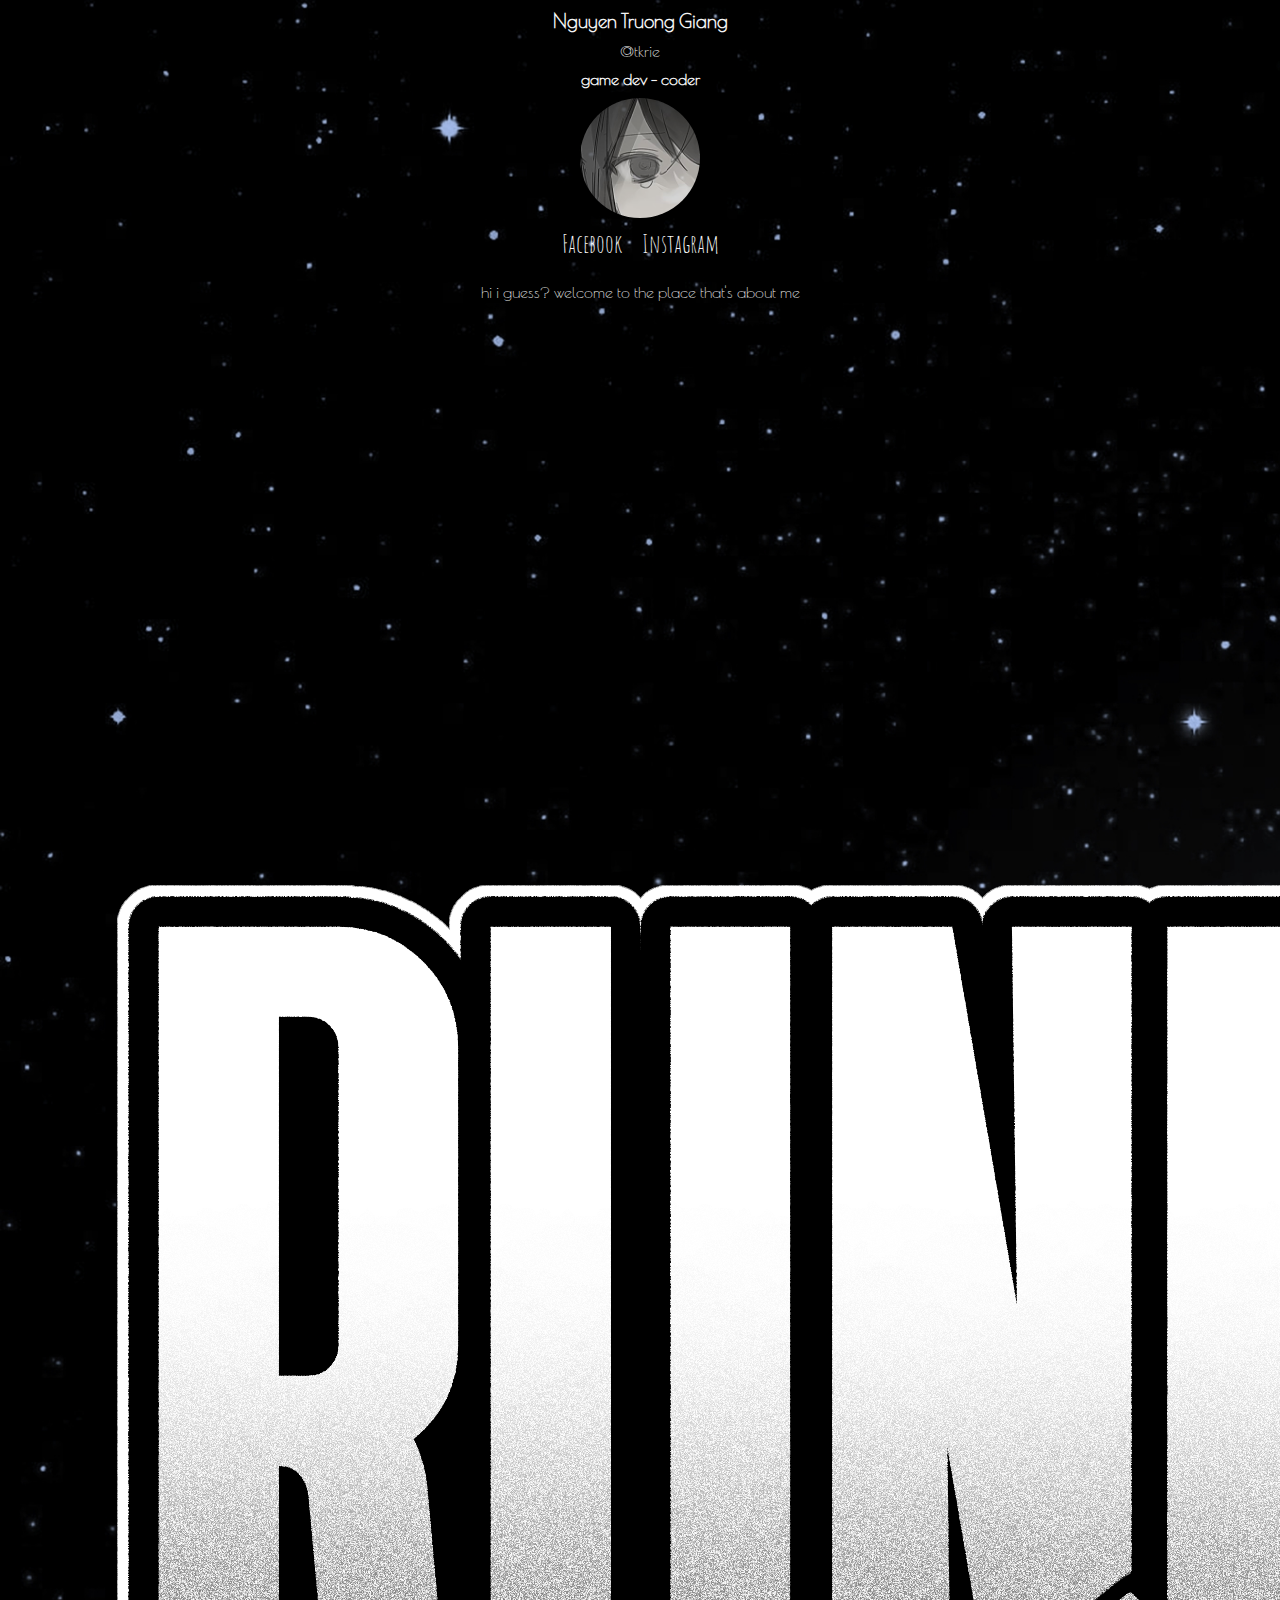
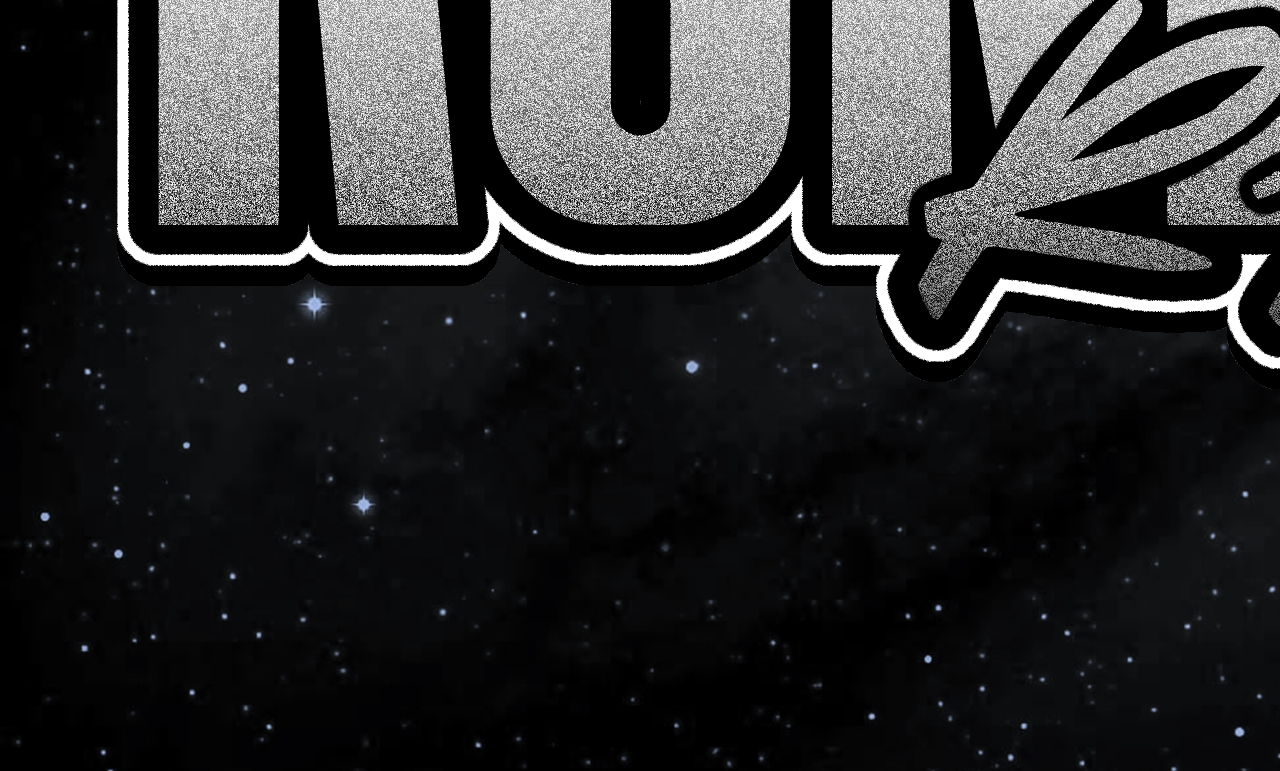
<file: index.html>
<!DOCTYPE html>
<html lang="en">

<head>
    <meta charset="UTF-8">
    <meta http-equiv="X-UA-Compatible" content="IE=edge">
    <meta name="viewport" content="width=device-width, initial-scale=1.0">
    <title>Giang / TKr1e</title>
    <link rel="shortcut icon" type="x-icon" href="icon.png" />
    <link rel="stylesheet" href="styles.css">
    <link rel="preconnect" href="https://fonts.googleapis.com">
    <link rel="preconnect" href="https://fonts.gstatic.com" crossorigin>
    <link href="https://fonts.googleapis.com/css2?family=Poiret+One&display=swap" rel="stylesheet">
    <link href="https://fonts.googleapis.com/css2?family=Amatic+SC&display=swap" rel="stylesheet">
</head>

<body>

    <h3 class="info">Nguyen Truong Giang</h3>
    <p class="info">@tkrie</p>
    <h4 class="info">game dev - coder

    </h4>
    <img class="icon" src="Fk6Sw8QaAAIb1Lj.jfif">
    <a class="lienhe" href="https://www.facebook.com/tgiang2207/" target="_blank">
        Facebook
        <a class="lienhe" href="https://www.instagram.com/tkr1exnrr/" target="_blank">
            Instagram
        </a>
    </a>
    </a>
    <iframe width=" 150" height="150" class="music" scrolling="no" frameborder="no" allow="autoplay"
        src="https://w.soundcloud.com/player/?url=https%3A//api.soundcloud.com/tracks/1148939605&color=%234c0804&auto_play=true&hide_related=true&show_comments=false&show_user=false&show_reposts=false&show_teaser=true&visual=true"></iframe>
    <p class="cm">hi i guess? welcome to the place that's about me</p>
    <img class="logo" src="Khong_Co_Tieu_e102_20221230013413.png">

</body>

</html>
</file>
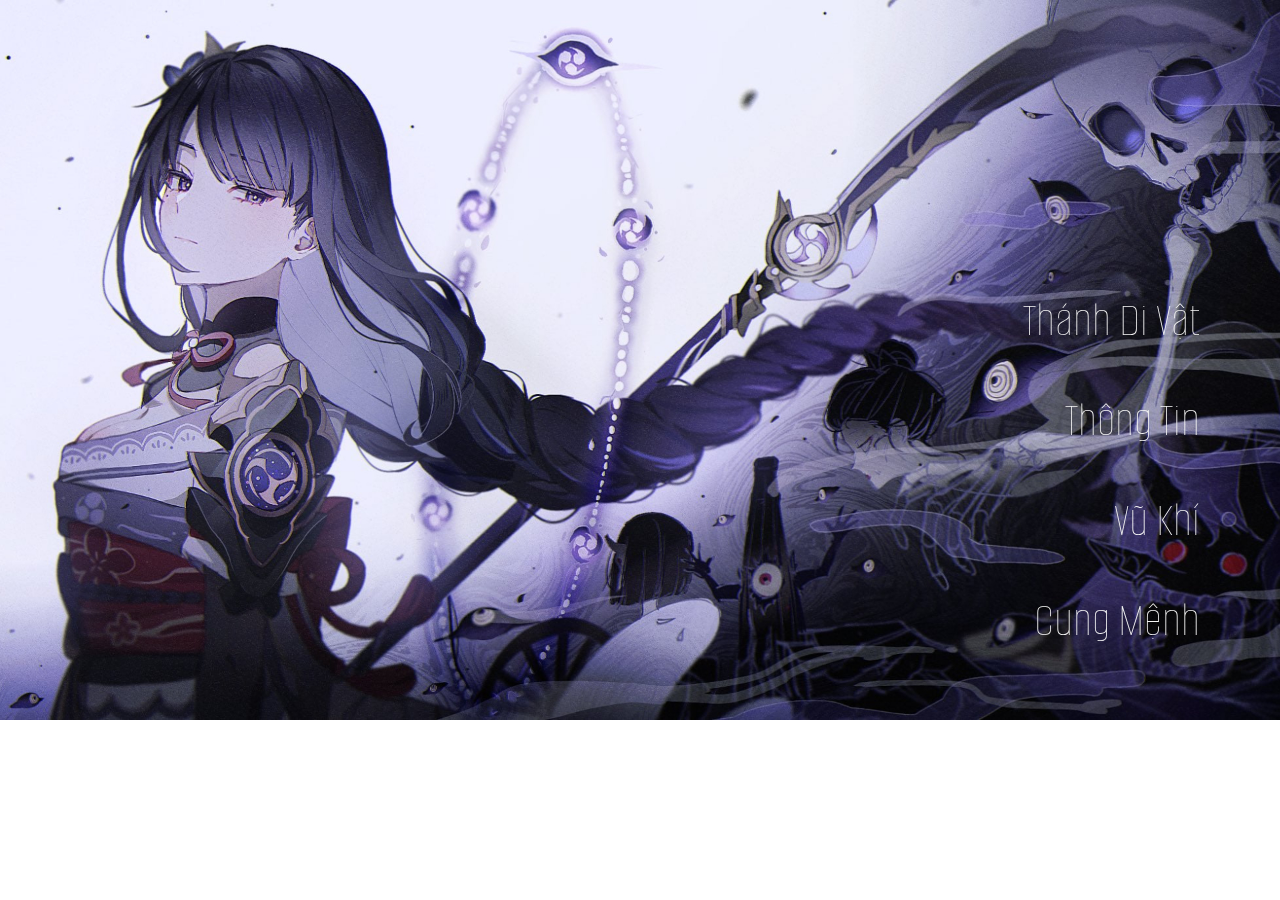
<file: raiden.html>
<!DOCTYPE html>
<html lang="en">
    <head>
        <meta charset="utf-8" />
        <title>Ei / TKrie</title>
        <link rel="stylesheet" href="raiden.css" />
        <link rel="preconnect" href="https://fonts.googleapis.com">
        <link rel="preconnect" href="https://fonts.gstatic.com" crossorigin>
        <link href="https://fonts.googleapis.com/css2?family=Alumni+Sans+Pinstripe&display=swap" rel="stylesheet">
        <head>
            <body>
                    <div id="raiden">
                        <ul id="info">
                            <li><a id="thongtin" href="img/raideninfo.png">Thông Tin</a></li>
                            <li><a id="cungmenh" href="img/raidencungmenh.png">Cung Mệnh</a></li>
                            <li><a id="vukhi" href="img/raidenvukhi.png">Vũ Khí</a></li>
                            <li><a id="tdv" href="img/raidentdv.png">Thánh Di Vật</a></li>
                        </ul>
                        
            </body>
        </head>
</file>
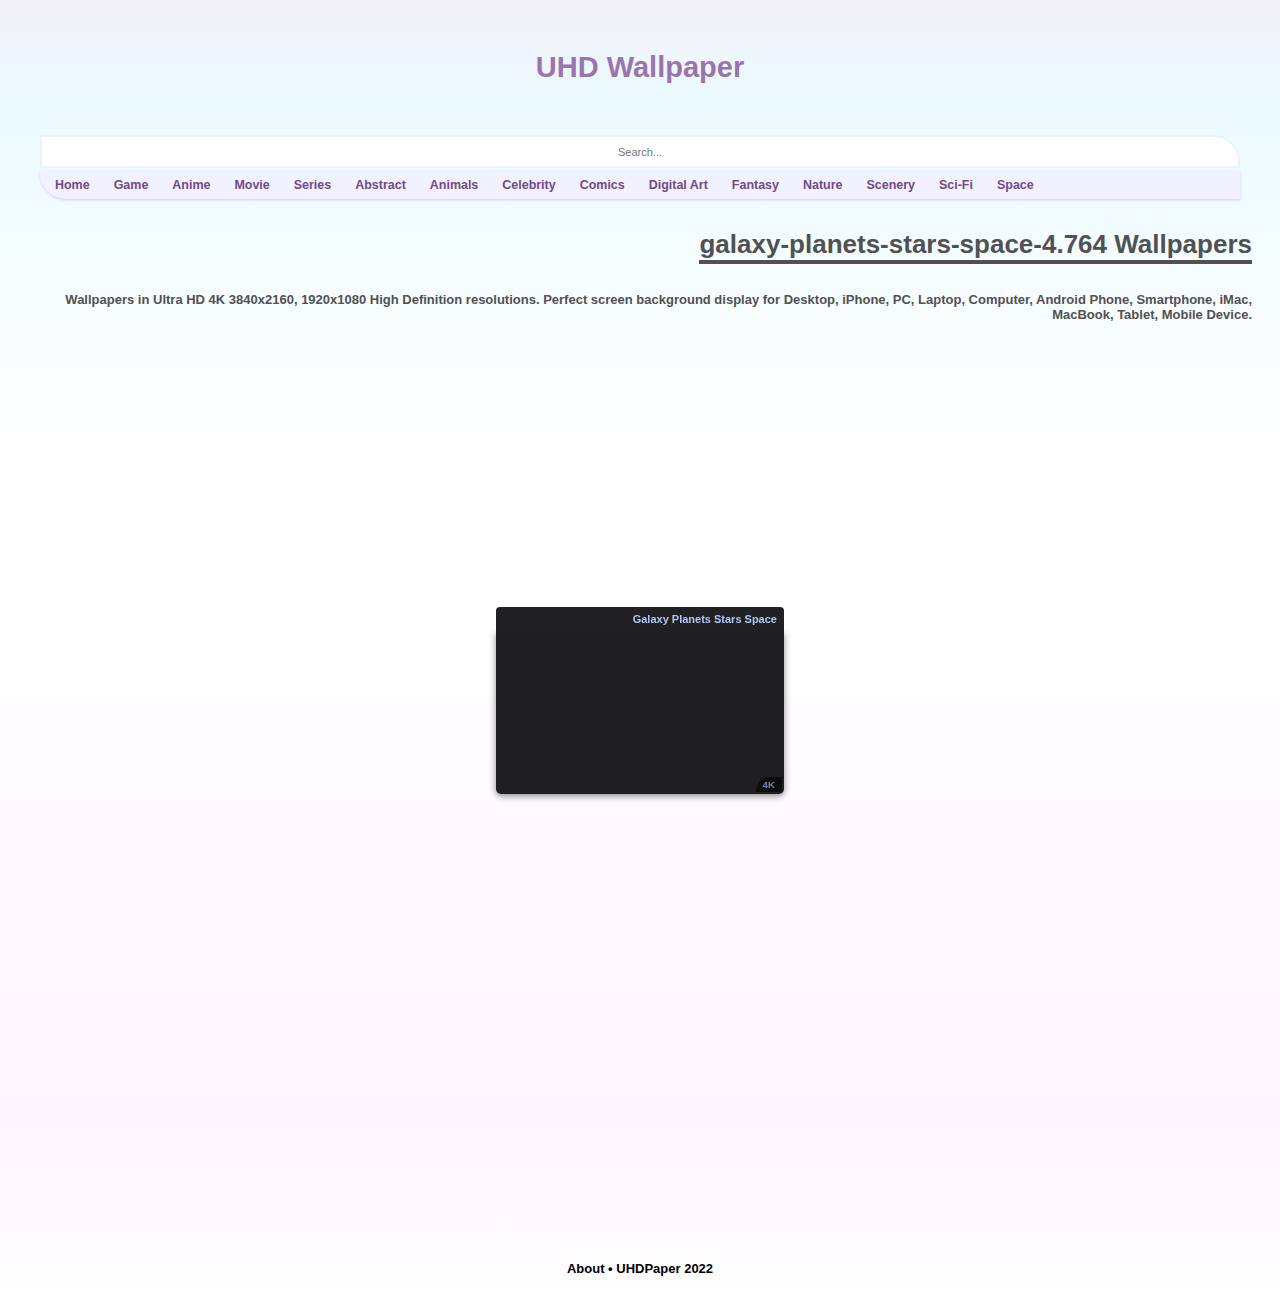
<file: search.htm>
<!DOCTYPE html>
<html lang='en'><head><meta content='width=device-width, initial-scale=1' name='viewport'/>
<title>galaxy-planets-stars-space-4.764 Wallpapers 4K HD</title><link href='https://www.uhdpaper.com/search?q=galaxy-planets-stars-space-4.764' rel='canonical'/><meta content='galaxy-planets-stars-space-4.764 Wallpapers 4K HD for Desktop, iPhone, PC, Laptop, Computer, Android Phone, Smartphone, iMac, MacBook, Tablet, Mobile Device.' name='description'/><meta content='galaxy-planets-stars-space-4.764, 4k, hd, wallpaper' name='keywords'/><meta content='galaxy-planets-stars-space-4.764 wallpapers' property='og:title'/><meta content='galaxy-planets-stars-space-4.764 Wallpapers 4K HD for Desktop, iPhone, PC, Laptop, Computer, Android Phone, Smartphone, iMac, MacBook, Tablet, Mobile Device.' property='og:description'/><meta content='https://www.uhdpaper.com/search?q=galaxy-planets-stars-space-4.764' property='og:url'/><link href='https://www.uhdpaper.com/search?q=galaxy-planets-stars-space-4.764' rel='canonical'/>
<meta content='max-image-preview:large' name='robots'/>
<style id='page-skin-1' type='text/css'><!--
body{font-size:13px;text-align:center;background:#fff;margin:0;padding:0;Font-Family:Trebuchet MS,Arial;position:relative;overflow-y:scroll}img{vertical-align:bottom}
--></style>
<style>.wp_ad_fx{min-height:250px}.ad_bars{background-image:url('//img.uhdpaper.com/asset/2ring.svg?dl');background-repeat:no-repeat;background-position:center}.txc{text-align:center}.txl{text-align:left}.txr{text-align:right}img{vertical-align:bottom;outline:0}a{outline:0}.wp_link{color:#704a88;margin:3px 0 0;background:#f1f1ff;padding:3px 3px;border-bottom-left-radius:26px;box-shadow:0 1px 3px #ccf}.wp_link a{color:#704a88;display:inline-block;font-weight:bold;font-size:96%;padding:4px 12px;text-decoration:none;border-top-right-radius:25px;border-bottom-left-radius:25px}.wp_link a:hover{background:#e7ddff}#wp_top{width:100%}.top_btn{width:1200px;display:inline-block}.main_title{font-size:29px;font-weight:bold;margin:51px 0;display:inline-block}.main_title a{color:#9876ad;text-decoration:none}#input{width:100%;height:33px;font-size:11px;padding:1px 0;outline:0;background:#fff;border-top-right-radius:26px;border:2px solid #e8f3ff;box-sizing:border-box}#searchbox form{width:100%;display:inline-block}#searchbox button{padding:17px;border:0;background:0;outline:0;background-image:url(//img.uhdpaper.com/asset/search.svg?dl);background-repeat:no-repeat;background-position:center;position:absolute;margin-left:-42px;transform:rotate(-9deg)}#searchbox button:hover{cursor:pointer}.menu_label{width:95.9%;display:inline-block;margin-top:50px}.menu_label a{display:inline-block;padding:6px 21px;text-decoration:none;background:#667696;color:white;border-radius:21px;margin-bottom:5px}.menu_label a:hover{background:#465165}#blog-pager a{text-decoration:none;font-weight:bold;margin:4px;display:inline-block;color:#3e3c4a;background:#acc6f7;padding:6px 14px;width:68px;border:1px solid #92acde}#blog-pager a:hover{background:#92acde}#blog-pager{display:inline-block;width:92%;margin:25px 0}._ds{user-select:none;-webkit-user-select:none;-khtml-user-select:none;-moz-user-select:none;-ms-user-select:none}@media(max-width:1271px){.top_btn{width:97.1%}}.grdnt_T{width:100%;margin-top:-139px;height:597px;position:absolute;z-index:-97}.grdnt_B{width:100%;height:597px;margin-top:-597px;position:absolute;z-index:-97}#wrx{display:none}.wrn{width:100%;height:100%;z-index:100000;position:absolute;left:0}.wrn div{display:block;height:100%;background-color:white;font-size:150%;padding-top:79px}.wrn div::before{content:"Ad Block Detected. Whitelist us."}#skys{position:sticky;top:99px;transition:.9s}.skys{height:600px;width:160px;position:absolute;top:0}#skyL{left:0}#skyR{right:0}@media(max-height:700px){#skys{top:15px}}#bottom{padding:97px 0 19px;font-weight:bold}#bottom a{text-decoration:none;color:black}</style>
<style>h1{margin:8px 0 15px;border-bottom:4px solid;display:inline-block}.index_title{color:#515151;margin:22px 28px 22px;font-weight:bold}.main-container{max-width:1920px;width:100%;display:inline-block}#page_body{font-size:0;z-index:9;position:relative;width:calc(100% - 350px);margin:auto;transition:.9s;overflow:hidden}@media(max-width:737px){#page_body{width:97.1%}#skys{display:none}}.post-outer-container{display:inline-block;width:25%;height:100%;animation:fadeIn .9s;-webkit-animation:fadeIn .9s;-moz-animation:fadeIn .9s;-o-animation:fadeIn .9s;-ms-animation:fadeIn .9s}.wp_con{margin:25px 11px 22px 11px;background:#1f1e21;background-image:url(//img.uhdpaper.com/asset/ripple-s.svg?dl);background-repeat:no-repeat;background-position:center;background-size:100%;border-bottom-left-radius:5px;border-bottom-right-radius:5px;box-shadow:0 2px 7px #888}.wp_box img{width:100%;height:100%;color:#000;position:absolute;bottom:0;left:0;right:0;border-bottom-left-radius:4px;border-bottom-right-radius:4px}.wp_box b{position:absolute;bottom:2px;right:2px;background:black;color:#acc6f7;padding:2px 7px;font-size:9.7px;border-bottom-right-radius:3px;border-top-left-radius:14px;opacity:.59}.wp_box b img{width:11px;height:11px;position:relative}h2{font-size:0;background:#212023;margin:0;height:25px;line-height:25px;padding:0 7px;margin-top:-25px;text-overflow:ellipsis;overflow:hidden;white-space:nowrap;border-top-left-radius:4px;border-top-right-radius:4px}.snippet-title{text-align:right;position:absolute;top:0;left:0;width:100%;height:100%;z-index:99;color:#acc6f7}.wp_size{position:absolute;margin:2px}.wp_sizes{display:inline-block;background:#53426580;color:white;font-size:11px;padding:2px 10px;border-radius:14px;margin-bottom:2px}@keyframes fadeIn{0%{opacity:0}100%{opacity:1}}@-moz-keyframes fadeIn{0%{opacity:0}100%{opacity:1}}@-webkit-keyframes fadeIn{0%{opacity:0}100%{opacity:1}}@-o-keyframes fadeIn{0%{opacity:0}100%{opacity:1}}@-ms-keyframes fadeIn{0%{opacity:0}100%{opacity:1}}#loadM{text-align:center;font-size:15px;font-weight:bold;max-width:711px;display:inline-block;width:100%}#loadM a{text-decoration:none;padding:5px 31px 4px;background:#212023;color:white;border-radius:5px;display:inline-block;margin:39px 0 31px;vertical-align:middle;transition:.5s;width:calc(100% - 22px);box-sizing:border-box}#loadM a:hover{color:#eee2ff;border-radius:29px}#loadM a div{font-weight:normal;font-size:23px;vertical-align:middle;margin:-3px -5px 0 3px;display:inline-block}@media(max-width:1597px){.post-outer-container{width:33.33%}}@media(max-width:1273px){.post-outer-container{width:50%}}@media(max-width:911px){.post-outer-container{width:100%}}</style>
<style>.wp_box{position:relative;padding-bottom:56.25%;padding-bottom:calc(100%*9/16)}</style>
<script type='text/javascript'>function trimH2(h2){var jh2=document.getElementById(h2),ih2=jh2.getElementsByTagName("h2");for(var gh2=0;gh2<ih2.length;gh2++){ih2[gh2].textContent=ih2[gh2].textContent.replace(/\r\n|\n|\r/g,'').replace('_,',',').replace('_]',']').replace('_)',')').replace(/\\|#\d\w*. \*~.*|#\d*[.]*\d*|\[|\]|\(|\)|\,| 4K| 8K| 3840x2160| 7680x4320|\+=,| ?\+_\+| ?a\d+jpg ?\*~.*/gi,"").trim();ih2[gh2].style.fontSize="11px";}}
function trimT(th){var q=document.getElementById(th),e=q.getElementsByTagName("img");for(var w=0;w<e.length;w++){if(e[w].src.indexOf('?dl-album')>-1){e[w].src=e[w].src.replace(/\r\n|\n|\r/g,'').replace(/\*~.*|%20/g,'-').replace(/[^0-9a-zA-Z @\/?/]+/g,'-').replace(/.*\?dl-album-/g,'//img.uhdpaper.com/album/').replace(/jpg-/g,'jpg.jpg').toLowerCase()+'?dl';}
if(e[w].src.indexOf('@')!==-1&&e[w].src.indexOf('?dl')===-1){e[w].src=e[w].src+'-thumb.jpg?dl';}}}
function TS(){$('span').contents().filter(function(){return this.nodeType===3;}).remove();$('span').contents(':not(img)').remove();}</script>
<meta content='137c1b99e4362ee6f47d0dfffdf4d9d2' name='p:domain_verify'/><meta content='880a0b9447122c99' name='yandex-verification'/><meta content='9B2762D6C414241BE93FFF1FDEFE4009' name='msvalidate.01'/>
<script>(function(w,d,s,l,i){w[l]=w[l]||[];w[l].push({'gtm.start':new Date().getTime(),event:'gtm.js'});var f=d.getElementsByTagName(s)[0],j=d.createElement(s),dl=l!='dataLayer'?'&l='+l:'';j.async=true;j.src='https://www.googletagmanager.com/gtm.js?id='+i+dl;f.parentNode.insertBefore(j,f);})(window,document,'script','dataLayer','GTM-NKCV2DM');</script><meta name='google-adsense-platform-account' content='ca-host-pub-1556223355139109'/>
<meta name='google-adsense-platform-domain' content='blogspot.com'/>

<!-- data-ad-client=ca-pub-9270376378994867 -->

</head><body class='feed-view search-view version-1-3-0'><noscript class='wrn'><iframe height='0' src='https://www.googletagmanager.com/ns.html?id=GTM-NKCV2DM' style='display:none;visibility:hidden' width='0'></iframe><div> Please enable javascript in your browser </div></noscript>
<div class='grdnt_T' style='background: linear-gradient(180deg, rgb(255 225 239) 0%, rgb(235 250 255) 39%, rgba(255,255,255,1) 99%)'></div><div id='wp_top'><div class='top_btn'><div class='main_title'><a href='https://www.uhdpaper.com/'>UHD Wallpaper</a></div><form action='/search' id='searchbox' method='get'><input class='txc' id='input' name='q' placeholder='Search...' required='required' type='text'/><input name='by-date' type='hidden' value='true'/><input name='i' type='hidden' value='0'/><button class='submit' type='submit' value=''></button></form><div class='wp_link txl'><a href='https://www.uhdpaper.com/'>Home</a><a href='/search?q=Video+Game&by-date=true'>Game</a><a href='/search?q=Anime&by-date=true'>Anime</a><a href='/search?q=Movie&by-date=true'>Movie</a><a href='/search?q=TV+Series&by-date=true'>Series</a><a href='/search?q=Abstract&by-date=true'>Abstract</a><a href='/search?q=Animals&by-date=true'>Animals</a><a href='/search?q=Celebrity&by-date=true'>Celebrity</a><a href='/search?q=Comics&by-date=true'>Comics</a><a href='/search?q=Digital+Art&by-date=true'>Digital Art</a><a href='/search?q=Fantasy&by-date=true'>Fantasy</a><a href='/search?q=Nature&by-date=true'>Nature</a><a href='/search?q=Scenery&by-date=true'>Scenery</a><a href='/search?q=Sci-Fi&by-date=true'>Sci-Fi</a><a href='/search?q=Space&by-date=true'>Space</a></div></div></div><main class='main-container' id='main' role='main'><div class='index_title txr'><h1>galaxy-planets-stars-space-4.764 Wallpapers</h1><div class='a2a_kit a2a_kit_size_29 a2a_default_style' style='line-height: 29px; display: flex; justify-content: flex-end;'><a class='a2a_button_facebook'></a><a class='a2a_button_twitter'></a><a class='a2a_button_reddit'></a><a class='a2a_button_pinterest'></a><a class='a2a_button_facebook_messenger'></a><a class='a2a_button_vk'></a><a class='a2a_button_google_gmail'></a><a class='a2a_button_copy_link'></a><a class='a2a_dd' href='https://www.addtoany.com/share'></a></div><p>Wallpapers in Ultra HD 4K 3840x2160, 1920x1080 High Definition resolutions. Perfect screen background display for Desktop, iPhone, PC, Laptop, Computer, Android Phone, Smartphone, iMac, MacBook, Tablet, Mobile Device.</p>
<div class='wp_ad_fx ad_bars txc'><script async='async' crossorigin='anonymous' src='https://pagead2.googlesyndication.com/pagead/js/adsbygoogle.js?client=ca-pub-9270376378994867'></script><script data-cfasync='false'>window.nitroAds=window.nitroAds||{createAd:function(){return new Promise(e=>{window.nitroAds.queue.push(["createAd",arguments,e])})},addUserToken:function(){window.nitroAds.queue.push(["addUserToken",arguments])},queue:[]};</script>
<script async='async' data-cfasync='false' data-log-level='error' src='https://s.nitropay.com/ads-1277.js'></script><ins class='adsbygoogle' data-ad-client='ca-pub-9270376378994867' data-ad-format='auto' data-ad-slot='6966168102' data-full-width-responsive='true' style='display:block'></ins><script>(adsbygoogle=window.adsbygoogle||[]).push({});</script></div></div><div id='skys'><div class='skys' id='skyR'><div id='ntrR'></div><script>window['nitroAds'].createAd('ntrR',{"refreshLimit":10,"refreshTime":30,"renderVisibleOnly":true,"refreshVisibleOnly":true,"sizes":[["160","600"]]});</script></div><div class='skys' id='skyL'><div id='ntrL'></div><script>window['nitroAds'].createAd('ntrL',{"refreshLimit":10,"refreshTime":30,"renderVisibleOnly":true,"refreshVisibleOnly":true,"sizes":[["160","600"]]});</script></div></div><div class='main section' id='page_body' name='Page Body'><div class='widget Blog' data-version='2' id='Blog1'>
<div class='blog-posts hfeed container'>
<article class='post-outer-container'>
<div class='post-outer'>
<div class='wp_con'><div class='wp_box'><a href='https://www.uhdpaper.com/2019/09/galaxy-planets-stars-space-4k-4764.html' target='_blank'><div class='snippet-title _ds'><h2>Galaxy, Planets, Stars, Space, 4K, #4.764
</h2></div></a><img alt='Galaxy, Planets, Stars, Space, 4K, #4.764' class='lazy' data-src='https://4.bp.blogspot.com/-uwPrJWdYTak/XYUgoi1aVoI/AAAAAAAAN2c/fSxdYXDhl2kK9MCBCSuotcXE3IRYxjDIACLcBGAsYHQ/w348-h195-p-k-no-nu/galaxy-planets-stars-space-uhdpaper.com-4K-4.764-wp.thumbnail.jpg' src='[data-uri]'/><b>4K</b></div></div>
</div>
</article>
</div>
<div class='blog-pager container' id='blog-pager'></div><div style='height:250px;max-height:350px;margin:45px 0 0'><div id='ntr1'></div><script>window['nitroAds'].createAd('ntr1',{"refreshLimit":10,"refreshTime":30,"renderVisibleOnly":false,"refreshVisibleOnly":true,"delayLoading":true});</script></div>
</div></div></main><script src='//ajax.googleapis.com/ajax/libs/jquery/3.6.1/jquery.min.js' type='text/javascript'></script>
<script>trimH2("main");trimT("main");TS();</script><script type='text/javascript'>(function(a){function h(){g||(g=!0,d?(b.find("a").hide(),b.find("img").show(),a.ajax(d,{dataType:"html"}).done(function(c){var c=a("<div></div>").append(c.replace(j,"")),e=c.find("a.blog-pager-older-link");e?d=e.attr("href"):(d="",b.hide());c=c.find(i).children();a(i).append(c);TS();trimH2("Blog1");trimT("Blog1");window._gaq&&window._gaq.push(["_trackPageview",d]);window.gapi&&window.gapi.plusone&&window.gapi.plusone.go&&window.gapi.plusone.go();window.disqus_shortname&&a.getScript("http://"+window.disqus_shortname+".disqus.com/blogger_index.js");window.FB&&window.FB.XFBML&&window.FB.XFBML.parse&&window.FB.XFBML.parse();window.twttr&&window.twttr.widgets&&window.twttr.widgets.load&&window.twttr.widgets.load();b.find("img").hide();b.find("a").show();g=!1})):b.hide())}var d="",b=null,i="div.blog-posts",g=!1,l=a(document),j=/<script\b[^<]*(?:(?!<\/script>)<[^<]*)*<\/script>/gi;a(document).ready(function(){if("item"!=_WidgetManager._GetAllData().blog.pageType&&(d=a("a.blog-pager-older-link").attr("href"))){var c=a('<a href="javascript:;">Load More <div>&#8623;</div></a>');c.click(h);var e=a('<img class="loadscroll" src="//img.uhdpaper.com/asset/cat.gif?dl" style="margin:50px 0;display: none;">');b=a('<div id="loadM" ></div>');b.append(c);b.append(e);b.insertBefore(a("#blog-pager"));a("#blog-pager").hide()}})})(jQuery);</script>
<script type='text/javascript'>$(window).scroll(function(){$.each($('img'),function(){if($(this).attr('data-src')&&$(this).offset().top<($(window).scrollTop()+$(window).height()+100)){var source=$(this).data('src').replace("1.bp.","3.bp.");$(this).attr('src',source);$(this).removeAttr('data-src');}})})
document.onmousemove=(function(){$.each($('img'),function(){if($(this).attr('data-src')){var source=$(this).data('src').replace("1.bp.","3.bp.");$(this).attr('src',source);}})})</script>
<script>function imgErr(image){image.onerror="";image.src="//img.uhdpaper.com/asset/prv-0.jpg?dl";return true;}
var curl=window.location.href;var emp=document.getElementsByClassName('snippet-title');if(emp.length>0){}else
{if(curl.includes(".htm")){var curlN=curl.replace(/.*{|\.htm.*|/g,'')+'}&i=0';window.location.replace('https://uhdpaper.com/search?q={'+curlN);}
var rfrr=document.referrer;if(rfrr.indexOf('img.uh')!==-1){var rdrffr=rfrr.replace(/.*-(\w+)@(\w)+@(\w+)-.*/g,'$1$2$3')+'jpg';window.location.replace('https://uhdpaper.com/search?q={'+rdrffr);}
var err404='//img.uhdpaper.com/search404.jpg?'+rfrr+'==='+curl;if(typeof imgT_V==='undefined'&&err404.includes("{"))
{var iframe=document.createElement('iframe');iframe.style.display="none";iframe.src=err404;document.body.appendChild(iframe);}
var srch_scr=document.createElement('script');srch_scr.setAttribute('src','https://cse.google.com/cse.js?cx=59d636c6aec3d737e');srch_scr.setAttribute('async','async');document.head.appendChild(srch_scr);$('.ad_bars').html("<b style='font-size: 133%;padding: 31px 0;display: block;'>Alternative result</b><span style='text-align: left' ><div class='gcse-searchresults-only'></div></span>");}
</script>
<div id='bottom'><a href='/p/about.html'>About</a> &#8226; UHDPaper 2022</div><div class='grdnt_B' style='background: linear-gradient(180deg, rgb(255 255 255) -15%, rgb(253 244 255) 71%, rgb(255 255 255) 100%)'></div><script async='async' src='https://static.addtoany.com/menu/page.js'></script>
<script src='https://www.blogger.com/static/v1/widgets/2342155703-widgets.js' type='text/javascript'></script><script>_WidgetManager._SetDataContext([{'name':'blog','data':{'blogId':'1923958027733897654'}}]);</script>

</body></html>
</file>
<file: styles.css>
body {
    background-color: black;
    text-align: center;
    background: url(563119.jpg);
    background-repeat: no-repeat;
    background-size: cover;
}



.lienhe {

    text-align: center;
    font-family: 'Amatic SC', cursive;
    font-size: 25px;
    margin: 0 auto;
    display: inline-block;
    overflow: hidden;
    padding: 10px;
    color: whitesmoke;
    text-decoration: none;
    transition: opacity 0.5s;
}

.lienhe:hover {
    opacity: 0.2;
}

.info {
    font-family: 'Poiret One', cursive;
    margin: 10px;
    color: whitesmoke;
    text-align: center;
    text-decoration: none;
    bottom: 100px;
    opacity: 1;

}

.info {
    cursor: default;
}

.icon {
    opacity: 0.85;
    margin: auto;
    max-width: 120px;
    margin-left: auto;
    margin-right: auto;
    display: block;
    border-radius: 50%;
    transition: width 2s, height 2s, transform 3.0s, opacity 2s;
}

.icon:hover {
    opacity: 0.2;
}

.icon {
    cursor: help;
}

.music {
    position: relative;
    right: -945px;
    top: 120px;
    opacity: 0.2;
    border-radius: 5%;
    display: block;
    transition: opacity 0.5s;
    display: none;
}

.music:hover {
    opacity: 0.6
}

.cm {
    text-align: center;
    font-family: 'Poiret One', cursive;
    margin: 0 auto;
    overflow: hidden;
    padding: 10px;
    color: whitesmoke;
    text-decoration: none;
    transition: opacity 0.5s;
    cursor: default;
}

.section::-webkit-scrollbar-track {
    background-color: black;
}



@media only screen and (max-width: 600px) {
    body {
        background-color: black;
        background: url(85b5976bdbfea6eef0e3bef9b62b43f5.jpg);
        background-repeat: no-repeat;
        background-size: cover;
    }

    .music {
        height: 200px;
        width: 50%;
        size: 1%;
        right: -91px;
        top: 50px;
    }

    .lienhe {
        position: relative;
        top: 20px;
    }

    .cm {
        position: relative;
        top: 20px;
        text-align: center;
        font-family: 'Poiret One', cursive;
        margin: 0 auto;
        display: inline-block;
        overflow: hidden;
        padding: 10px;
        color: whitesmoke;
        text-decoration: none;
        transition: opacity 0.5s;
    }


}
</file>
<file: raiden.css>
body{
    background-image: url(img/raidenbg.jpg);
    background-repeat: no-repeat;
    background-size: cover;
    font-family: 'Alumni Sans Pinstripe', sans-serif;

}
ul#info li a{
    text-decoration: none;
    color: whitesmoke;
    font-size: 50px;
    
    

}
ul li{
    list-style: none;
}
#cungmenh{
    height: auto;
    width: auto;
    position: absolute;
    bottom: 250px;
    right: 80px;
}
#vukhi{
    height: auto;
    width: auto;
    position: absolute;
    bottom: 350px;
    right: 80px;
}
#thongtin{
    height: auto;
    width: auto;
    position: absolute;
    right: 80px;
    bottom: 450px;
}
#tdv{
    height: auto;
    width: auto;
    position: absolute;
    right: 80px;
    bottom: 550px;
}
</file>
